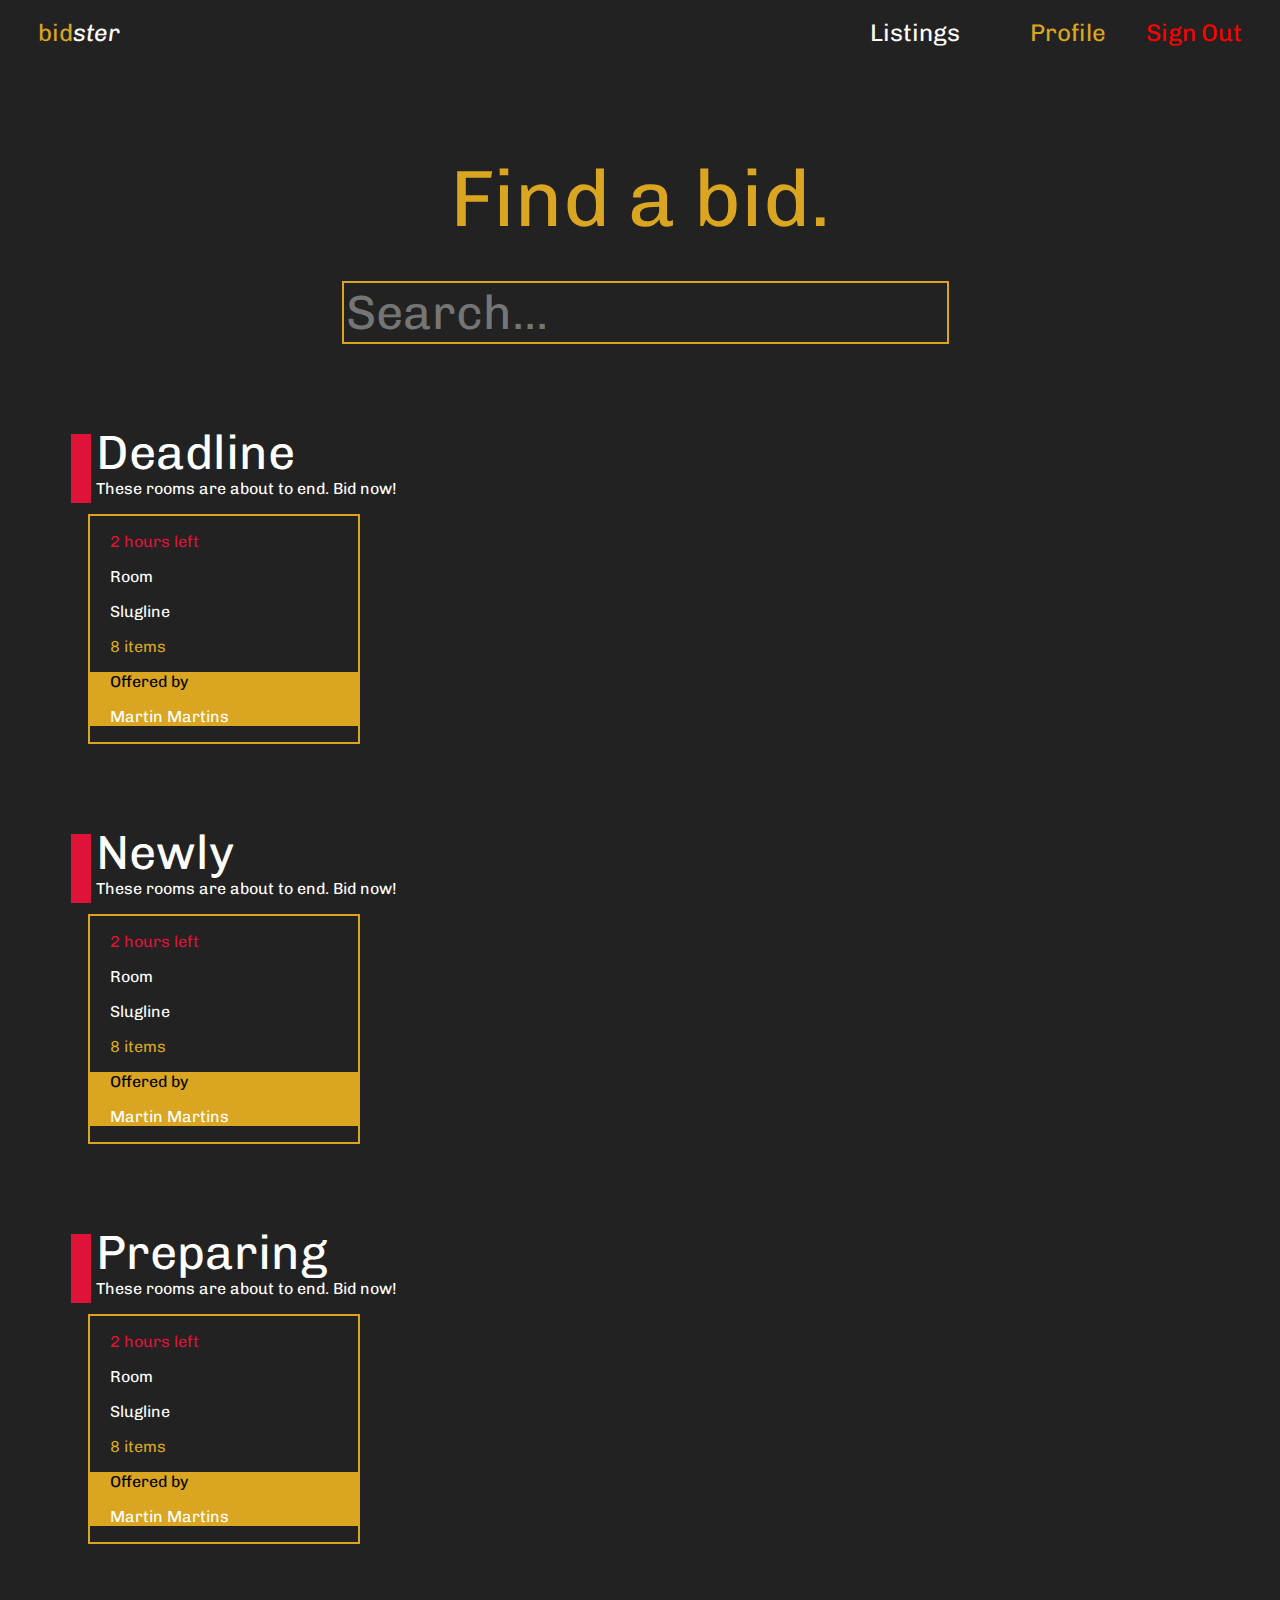
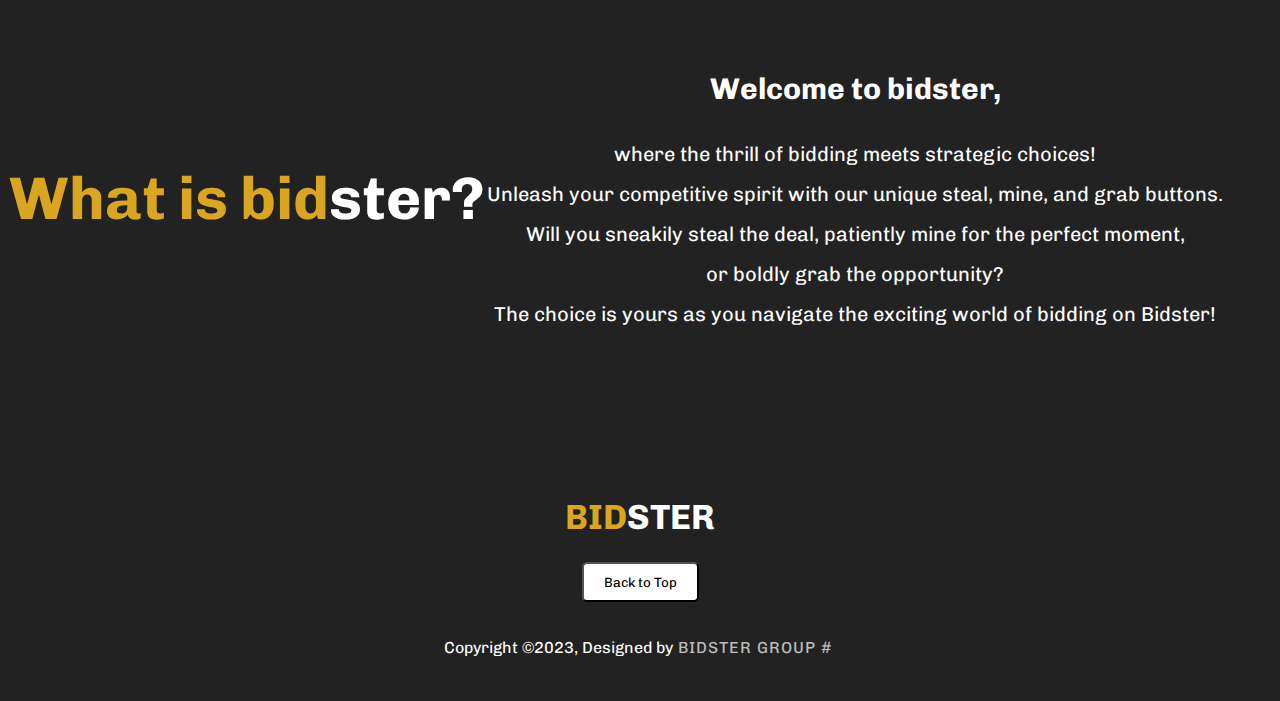
<file: index.html>
<!DOCTYPE html>
<html lang="en">
<head>
    <meta charset="UTF-8">
    <meta name="viewport" content="width=device-width, initial-scale=1.0">
    <link rel="stylesheet" href="./css/style.css">
    <title>Home</title>
</head>
<body>
    <div class="navbar">
        <div class="pBid"><a href="index.html">bid<span>ster</span></p></a></div>
        <div class="navList"><a href="listing.html">Listings</a></div>
        <div class="navLogin"><a href="userprofile.html">Profile</a></div>
        <div class="navReg"><a href="login.html"  style="color: red;">Sign Out</a></div>
    </div>
    <div class="hero">
        <div class="pFB"><p class="pFB">Find a bid.</p></div>
        <input class="searchbar" type="text" placeholder="Search..." />
    </div>
    <div class="deadline">
        <div class="red-bar"></div>
        <div class="dl-content">
            <div class="dl1"><p>Deadline</p></div>
            <div class="dl2"><p>These rooms are about to end. <span>Bid now!</span></p></div>
        </div>
    </div>
    <section class="dlSect">
        <div class="dlCont">
            <div class="itemsDL">
                <div class="item1">
                    <div class="dlinfo">
                        <p style="color: #DF1237;">2 hours left</p>
                        <p style="color: white;">Room</p>
                        <p style="color: white;">Slugline</p>
                        <p style="color: #DAA520;">8 items</p>
                    </div>
                    <div class="iteminfo">
                        <div class="sellerpic"></div>
                        <p>Offered by</p>
                        <p style="color: white;">Martin Martins</p>
                    </div>
                    <div class="examps">
                        <div></div>
                        <div></div>
                        <div></div>
                    </div>
                </div>
            </div>
        </div>
    </section>

    <div class="deadline">
        <div class="red-bar"></div>
        <div class="dl-content">
            <div class="dl1"><p>Newly</p></div>
            <div class="dl2"><p>These rooms are about to end. <span>Bid now!</span></p></div>
        </div>
    </div>
    <section class="dlSect">
        <div class="dlCont">
            <div class="itemsDL">
                <div class="item1">
                    <div class="dlinfo">
                        <p style="color: #DF1237;">2 hours left</p>
                        <p style="color: white;">Room</p>
                        <p style="color: white;">Slugline</p>
                        <p style="color: #DAA520;">8 items</p>
                    </div>
                    <div class="iteminfo">
                        <div class="sellerpic"></div>
                        <p>Offered by</p>
                        <p style="color: white;">Martin Martins</p>
                    </div>
                    <div class="examps">
                        <div></div>
                        <div></div>
                        <div></div>
                    </div>
                </div>
            </div>
        </div>
    </section>

    <div class="deadline">
        <div class="red-bar"></div>
        <div class="dl-content">
            <div class="dl1"><p>Preparing</p></div>
            <div class="dl2"><p>These rooms are about to end. <span>Bid now!</span></p></div>
        </div>
    </div>
    <section class="dlSect">
        <div class="dlCont">
            <div class="itemsDL">
                <div class="item1">
                    <div class="dlinfo">
                        <p style="color: #DF1237;">2 hours left</p>
                        <p style="color: white;">Room</p>
                        <p style="color: white;">Slugline</p>
                        <p style="color: #DAA520;">8 items</p>
                    </div>
                    <div class="iteminfo">
                        <div class="sellerpic"></div>
                        <p>Offered by</p>
                        <p style="color: white;">Martin Martins</p>
                    </div>
                    <div class="examps">
                        <div></div>
                        <div></div>
                        <div></div>
                    </div>
                </div>
            </div>
        </div>
    </section>

    <section class="abtSect">
        <div class="aboutTitle">
            <h1>What is bid<span>ster?</span></h1>
        </div>
        <div class="aboutDesc">
            <h2>Welcome to bidster,</h2>
                <p>where the thrill of bidding meets strategic choices! <br>
                Unleash your competitive spirit with our unique steal, mine, and grab buttons. <br>
                Will you sneakily steal the deal, patiently mine for the perfect moment, <br>
                or boldly grab the opportunity? <br>
                The choice is yours as you navigate the exciting world of bidding on Bidster!</p>
        </div>
    </section>

    <br />

    <section>
        <footer>
            <div class="footerContainer">
                <div class="footertop">
                    <h1><span>BID</span>STER</h1><br />
                </div>
                <div class="footermiddle">
                    <button onclick="topFunction()" id="myBtn" title="Go to top">Back to Top</button>
                </div>
                <div class="footerbottom">
                    <p>Copyright &copy;2023, Designed by<span class="designer">Bidster Group # </span></p>
                </div>
            </div>
        </footer>
    </section>


    <script>
        // When the user scrolls down 20px from the top of the document, show the button
        window.onscroll = function () { scrollFunction() };

        function scrollFunction() {
            if (document.body.scrollTop > 20 || document.documentElement.scrollTop > 20) {
                document.getElementById("myBtn").style.display = "block";
            } else {
                document.getElementById("myBtn").style.display = "none";
            }
        }

        // When the user clicks on the button, scroll to the top of the document
        function topFunction() {
            document.body.scrollTop = 0; // For Safari
            document.documentElement.scrollTop = 0; // For Chrome, Firefox, IE and Opera
        }
    </script>

</body>
</html>
</file>
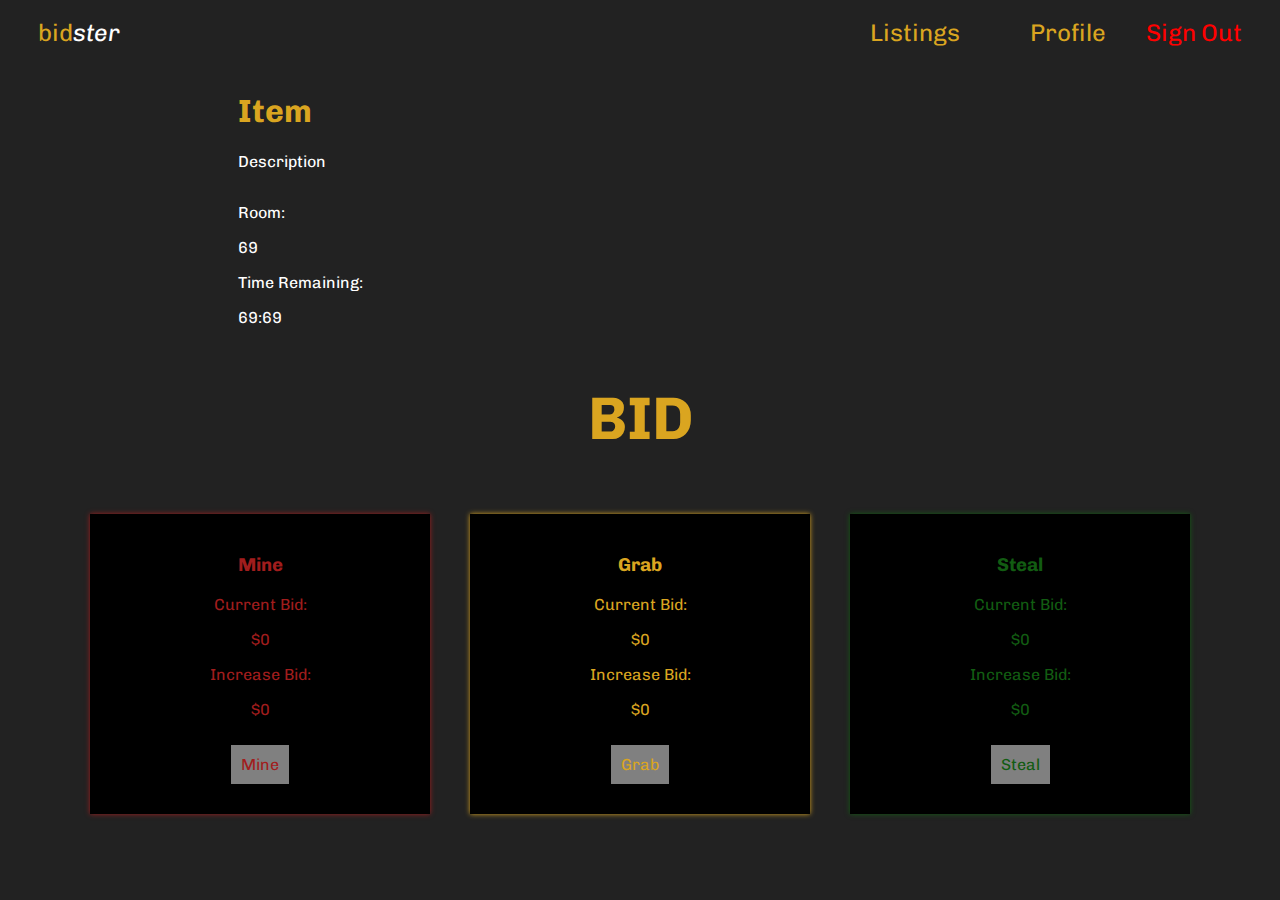
<file: bidding.html>
<!DOCTYPE html>
<html lang="en">
<head>
    <meta charset="UTF-8">
    <meta name="viewport" content="width=device-width, initial-scale=1.0">
    <link rel="stylesheet" href="./css/style.css">
    <link rel="stylesheet" href="./css/bdding.css">
    <title>Home</title>
</head>
<body>
    <div class="navbar">
        <div class="pBid"><a href="index.html">bid<span>ster</span></p></a></div>
        <div class="navList"><a href="listing.html">Listings</a></div>
        <div class="navLogin"><a href="userprofile.html">Profile</a></div>
        <div class="navReg"><a href="login.html"  style="color: red;">Sign Out</a></div>
    </div>

    <div class="heroClass">
        <div class="headercontianer">
            <div class="itemname"><h1>Item</h1></div>
            <div class="itemdescrip"><p>Description</p></div>
        </div>
    
        <div class="infocontainer">
            <div class="roominfo"><p>Room: </p><p class="roomnum">69</p></div>
            <div class="timeinfo"><p>Time Remaining: </p><p class="timenum">69:69</p></div>
        </div>
    </div>


    <div class="boxheader">
        <h1>BID</h1>
    </div>

    <div class="boxcontainer">
        <div class="box" id="mine">
            <h3>Mine</h3>
            <p class="currbid">Current Bid: <p class="currnum">$0</p></p>
            <p class="incbid">Increase Bid: <p class="incnum">$0</p></p>
            <button id="btnMine">Mine</button>
            </div>
           
           <div class="box" id="grab">
            <h3>Grab</h3>
            <p class="currbid">Current Bid: <p class="currnum">$0</p></p>
            <p class="incbid">Increase Bid: <p class="incnum">$0</p></p>
            <button id="btnGrab">Grab</button>
           </div>
           
           <div class="box" id="steal">
            <h3>Steal</h3>
            <p class="currbid">Current Bid: <p class="currnum">$0</p></p>
            <p class="incbid">Increase Bid: <p class="incnum">$0</p></p>
            <button id="btnSteal">Steal</button>
           </div>
    </div>
</body>
</html>
</file>
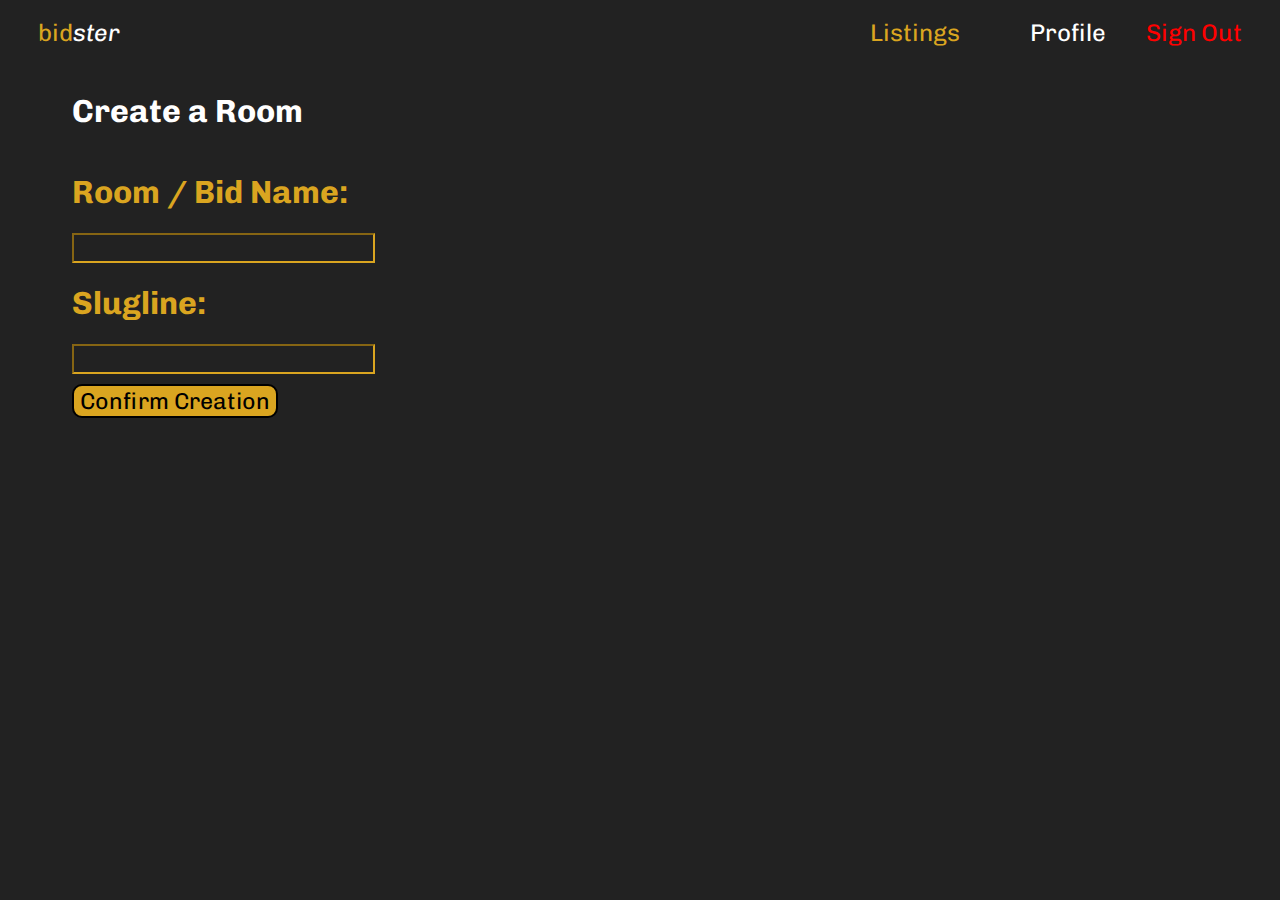
<file: createbid.html>
<!DOCTYPE html>
<html lang="en">
<head>
    <meta charset="UTF-8">
    <meta name="viewport" content="width=device-width, initial-scale=1.0">
    <link rel="stylesheet" href="./css/createbid.css">
    <title>My Room</title>
</head>
<body>
    <div class="navbar">
        <div class="pBid"><a href="index.html">bid<span>ster</span></p></a></div>
        <div class="navList"><a href="listing.html">Listings</a></div>
        <div class="navLogin"><a href="userprofile.html">Profile</a></div>
        <div class="navReg"><a href="login.html"  style="color: red;">Sign Out</a></div>
    </div>

    <div class="hero">
        <div class="header">
            <h1 class="herohead">Create a Room</h1>
        </div>
        <div class="heroName label">
            <h1>Room / Bid Name:</h1>
            <input type="text" class="inpBid inp">
        </div>
        <div class="slugHero label">
            <h1>Slugline:</h1>
            <input type="text" class="inpSlug inp">
        </div>
        <div class="classBtn">
            <button id="conBtn">Confirm Creation</button>
        </div>
    </div>

    <script>
        
        document.getElementById("conBtn").addEventListener("click", bidding);

        function bidding() { 
            window.location = "bidding.html"; 
        }
    </script>
</body>
</html>
</file>
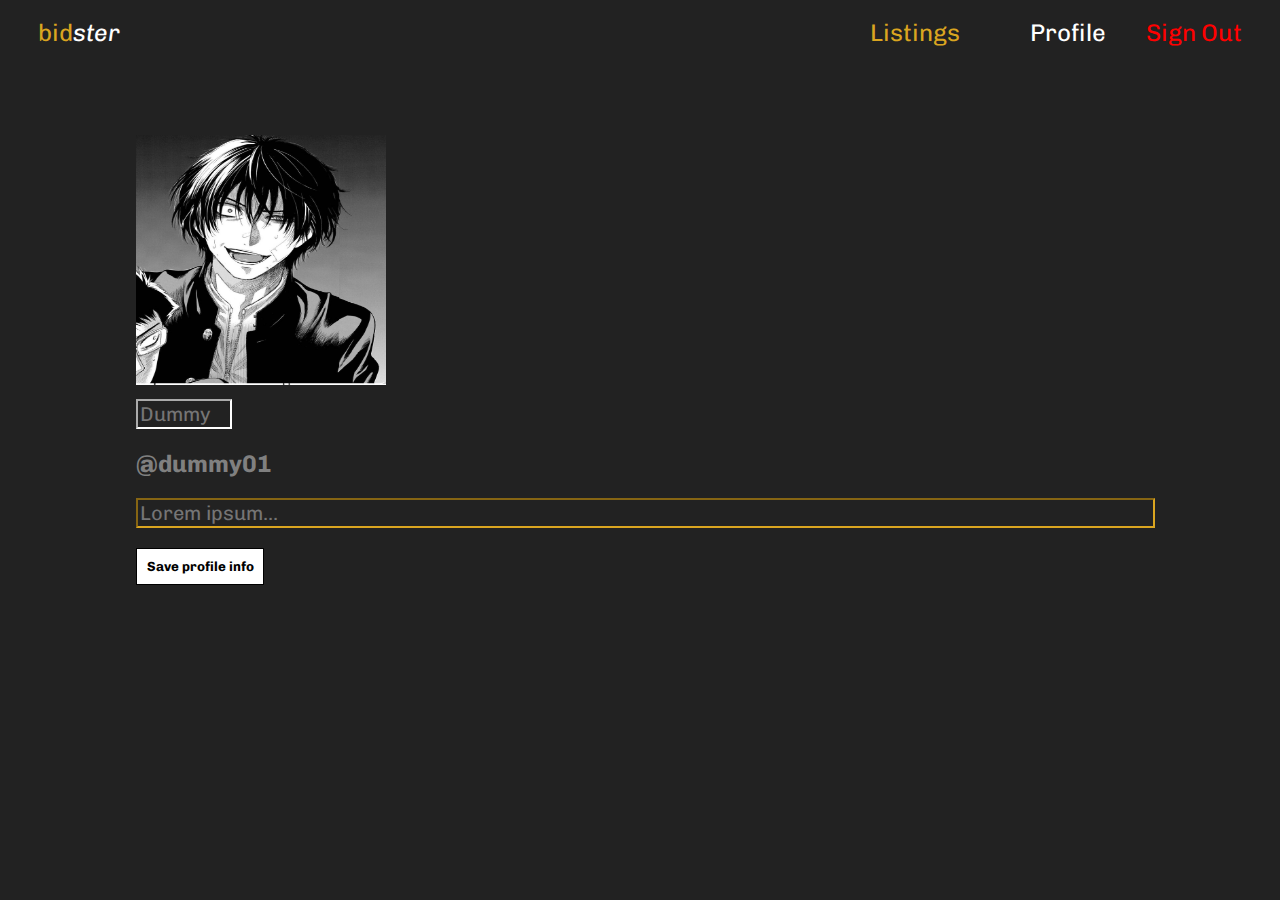
<file: editprofile.html>
<!DOCTYPE html>
<html lang="en">
<head>
    <meta charset="UTF-8">
    <meta name="viewport" content="width=device-width, initial-scale=1.0">
    <link rel="stylesheet" href="./css/editprofile.css">
    <title>Home</title>
</head>
<body>
    <div class="navbar">
        <div class="pBid"><a href="index.html">bid<span>ster</span></p></a></div>
        <div class="navList"><a href="listing.html">Listings</a></div>
        <div class="navLogin"><a href="userprofile.html">Profile</a></div>
        <div class="navReg"><a href="login.html"  style="color: red;">Sign Out</a></div>
    </div>

    <main>
        <section class="profile">
            <img src="./profilepicutres/dummy.jpg" alt="User Picture">
            <form action="" method="post">
                <input type="text" class="useredit" placeholder="Dummy">
            </form>
            <h2 class="username">@dummy01</h2>
            <div class="container">
                <div class="description">
                <form action="" method="post">
                    <input type="text" class="form-control" placeholder="Lorem ipsum...">
                </form>
                <div class="buttons">
                    <button class="btnEdit" id="redirectProfile">Save profile info</button>
                </div>
            </div>
        </section>
    </main>

    <script>
        document.getElementById("redirectProfile").addEventListener("click", profile);

        function profile() { 
            window.location = "userprofile.html"; 
        }
    </script>
    
</body>
</html>
</file>
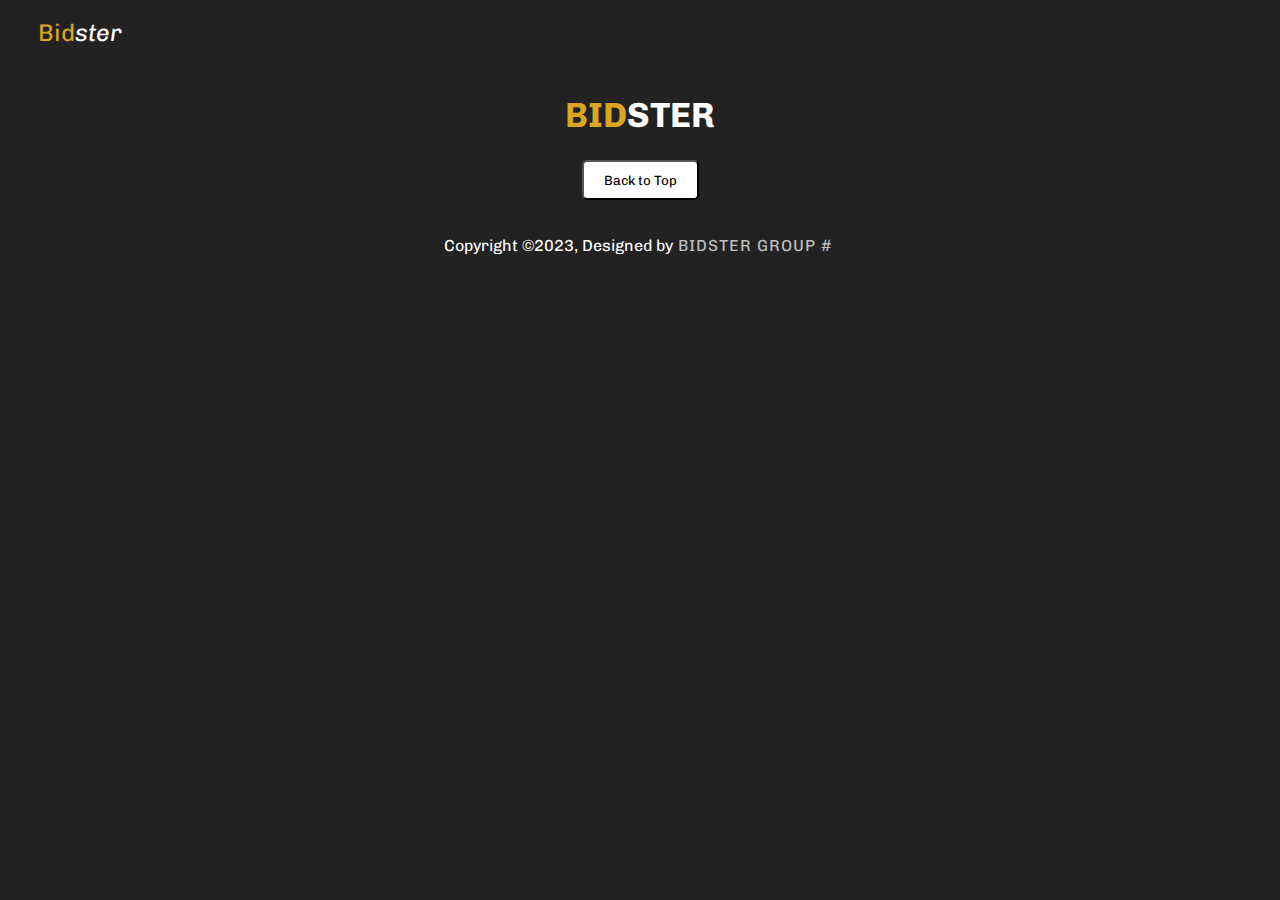
<file: listing.html>
<!DOCTYPE html>
<html lang="en">
<head>
    <meta charset="UTF-8">
    <meta name="viewport" content="width=device-width, initial-scale=1.0">
    <link rel="stylesheet" href="./css/style.css">
    <title>Home</title>
</head>
<body>
    <div class="navbar">
        <div class="pBid"><a href="index.html">Bid<span>ster</span></p></a></div>
    </div>


    <section>
        <footer>
            <div class="footerContainer">
                <div class="footertop">
                    <h1><span>BID</span>STER</h1><br />
                </div>
                <div class="footermiddle">
                    <button onclick="topFunction()" id="myBtn" title="Go to top">Back to Top</button>
                </div>
                <div class="footerbottom">
                    <p>Copyright &copy;2023, Designed by<span class="designer">Bidster Group # </span></p>
                </div>
            </div>
        </footer>
    </section>


    <script>
        // When the user scrolls down 20px from the top of the document, show the button
        window.onscroll = function () { scrollFunction() };

        function scrollFunction() {
            if (document.body.scrollTop > 20 || document.documentElement.scrollTop > 20) {
                document.getElementById("myBtn").style.display = "block";
            } else {
                document.getElementById("myBtn").style.display = "none";
            }
        }

        // When the user clicks on the button, scroll to the top of the document
        function topFunction() {
            document.body.scrollTop = 0; // For Safari
            document.documentElement.scrollTop = 0; // For Chrome, Firefox, IE and Opera
        }
    </script>
    
</body>
</html>
</file>
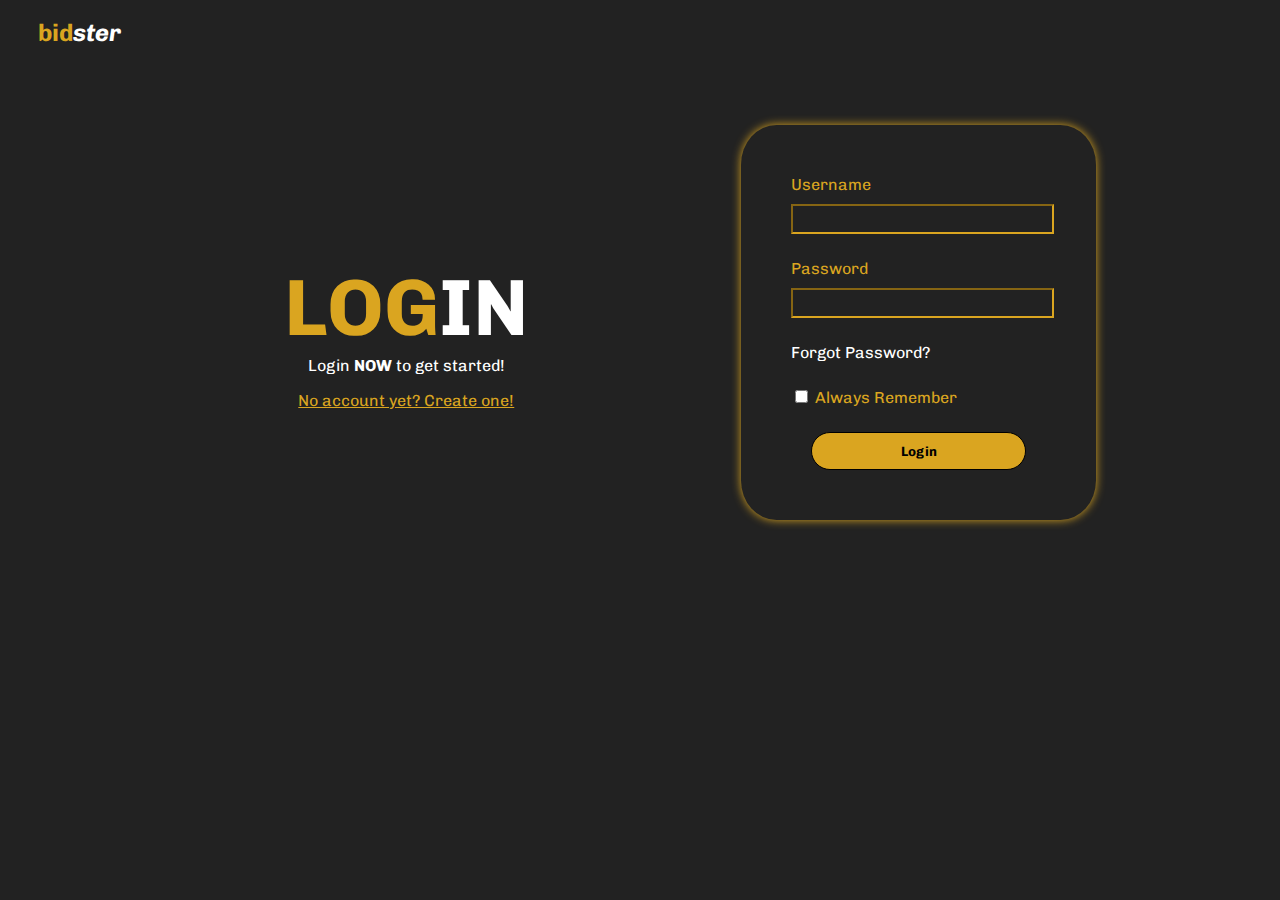
<file: login.html>
<!DOCTYPE html>
<html lang="en">
<head>
    <meta charset="UTF-8">
    <meta name="viewport" content="width=device-width, initial-scale=1.0">
    <link rel="stylesheet" href="./css/login.css">
    <title>Login</title>
</head>
<body>
    <div class="navbar">
        <div class="pBid"><a href="index.html">bid<span>ster</span></p></a></div>
    </div>
    <div class="loginCont">
        <div class="hero container col">
            <div class="pFB"><p>LOG<span>IN</span></p></div>
            <div class="content" style="color: white;"><p>Login <span>NOW</span> to get started!</p></div>
            <div class="aHA"><a href="register.html" class="aHA"><u>No account yet? Create one!</u></a></div>
        </div>
        <div class="container col">
            <form action="#" method="post" class="card">
                <div class="uname">
                    <label for="username" class="form-label">Username</label>
                    <input type="text" name="username" class="form-control" id="username" style="width: 100%;" />
                </div>
                <div class="uname">
                    <label for="password" class="form-label">Password</label>
                    <input type="text" name="password" class="form-control" id="password" style="width: 100%;"/>
                </div>
                <div>
                    <a href="#" style="color: white;">Forgot Password?</a>
                </div>
                <div>
                    <input type="checkbox" name="remember" class="form-check-input" />
                    <label for="remember" class="form-check-label">Always Remember</label>
                </div>
                <button type="submit" class="btn btn-primary btnlogin">Login</button>
            </form>
        </div>
    </div>
</body>
</html>
</file>
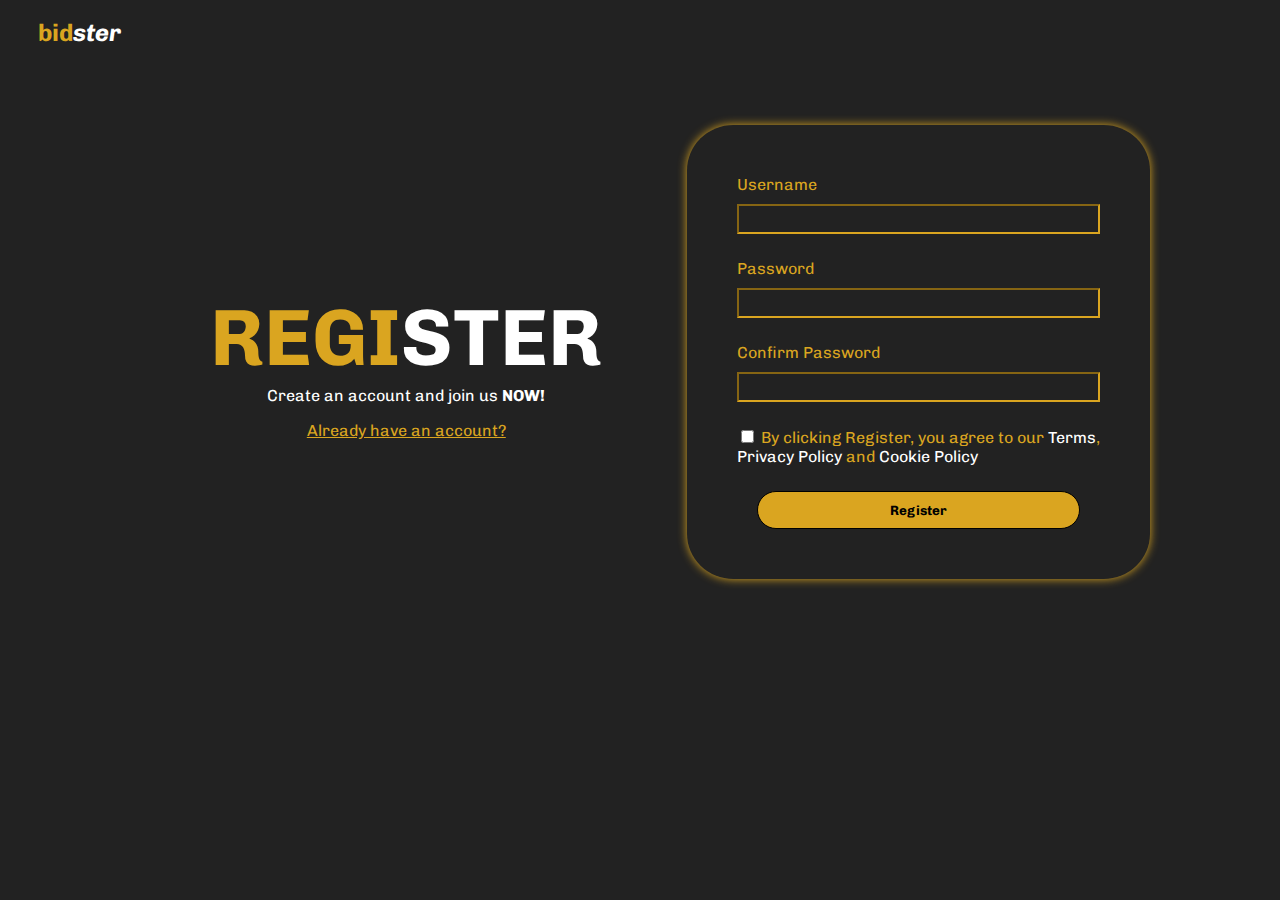
<file: register.html>
<!DOCTYPE html>
<html lang="en">
<head>
    <meta charset="UTF-8">
    <meta name="viewport" content="width=device-width, initial-scale=1.0">
    <link rel="stylesheet" href="./css/register.css">
    <title>Login</title>
</head>
<body>
    <div class="navbar">
        <div class="pBid"><a href="index.html">bid<span>ster</span></p></a></div>
    </div>
    <div class="loginCont">
        <div class="hero container col">
            <div class="pFB"><p>REGI<span>STER</span></p></div>
            <div class="content" style="color: white;"><p>Create an account and join us <span>NOW!</span></p></div>
            <div class="aHA"><a href="login.html" class="aHA"><u>Already have an account?</u></a></div>
        </div>
        <div class="container col">
            <form action="#" method="post" class="card">
                <div class="uname">
                    <label for="username" class="form-label">Username</label>
                    <input type="text" name="username" class="form-control" id="username" />
                </div>
                <div class="uname">
                    <label for="password" class="form-label">Password</label>
                    <input type="text" name="password" class="form-control" id="password" />
                </div>
                <div class="uname">
                    <label for="password" class="form-label">Confirm Password</label>
                    <input type="text" name="password" class="form-control" id="cword" />
                </div>
                <div class="cbox">
                    <input type="checkbox" name="remember" class="form-check-input" />
                    <label for="remember" class="form-check-label"> By clicking Register, you agree to our <a href="#" class="aspan">Terms</a>,<br /><a href="#" class="aspan">Privacy Policy</a> and <a href="#" class="aspan">Cookie Policy</a></label>
                </div>
                <button type="submit" class="btn btn-primary btnlogin">Register</button>
            </form>
        </div>
    </div>
    <script>
        const months = ['January', 'February', 'March', 'April', 'May', 'June', 'July', 'August', 'September', 'October', 'November', 'December'];
        const days = Array.from({ length: 31 }, (x, i) => i + 1);
        const years = Array.from({ length: 124 }, (x, i) => 1900 + i);

        const generateOptions = (selectElement, data) => {
            data.forEach(optionValue => {
                const option = document.createElement('option');
                option.value = optionValue;
                option.textContent = optionValue;
                selectElement.appendChild(option);
            });
        };

        const monthSelect = document.getElementById('month');
        const daySelect = document.getElementById('day');
        const yearSelect = document.getElementById('year');

        generateOptions(monthSelect, months);
        generateOptions(daySelect, days);
        generateOptions(yearSelect, years);
    </script>
</body>
</html>
</file>
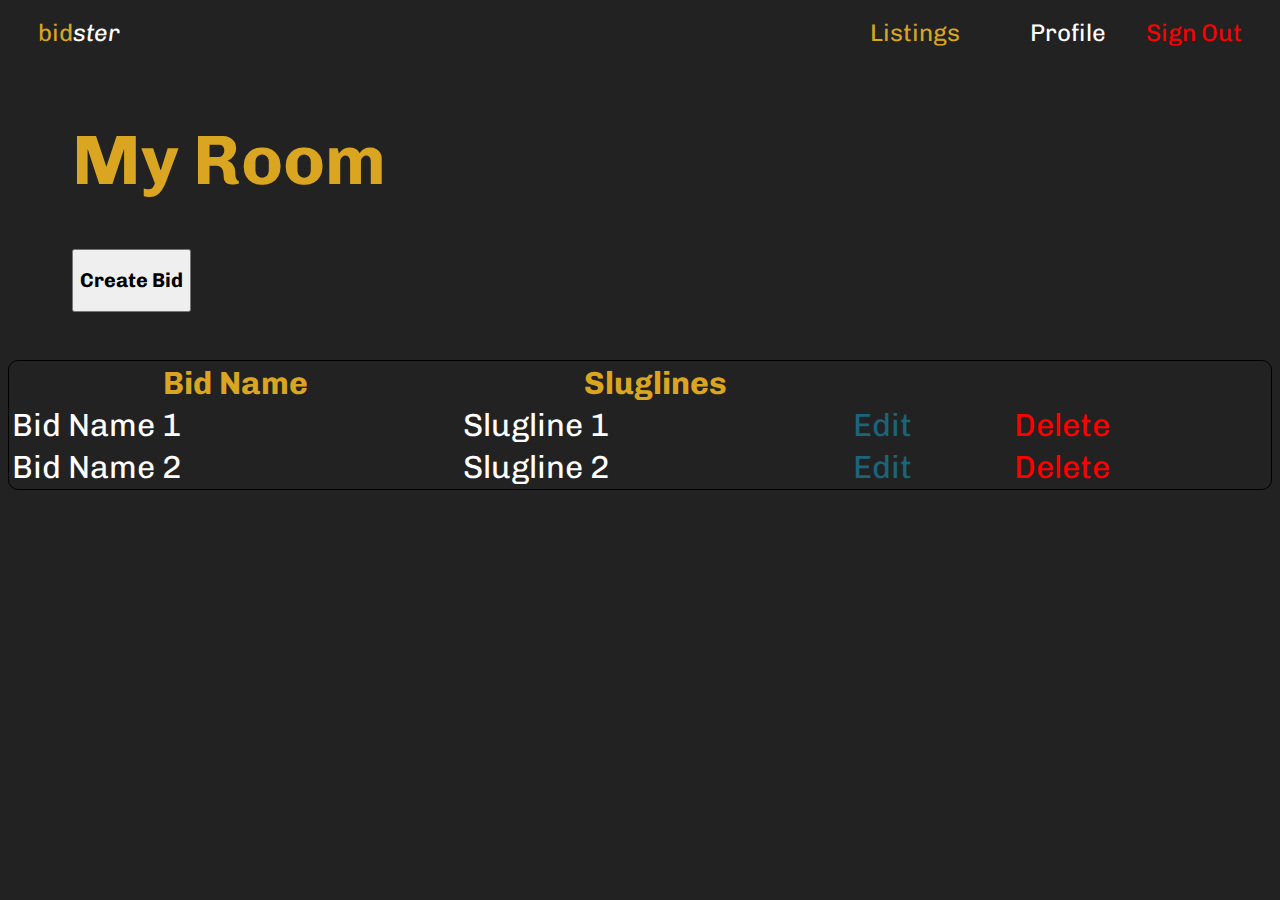
<file: room.html>
<!DOCTYPE html>
<html lang="en">
<head>
    <meta charset="UTF-8">
    <meta name="viewport" content="width=device-width, initial-scale=1.0">
    <link rel="stylesheet" href="./css/room.css">
    <title>My Room</title>
</head>
<body>
    <div class="navbar">
        <div class="pBid"><a href="index.html">bid<span>ster</span></p></a></div>
        <div class="navList"><a href="listing.html">Listings</a></div>
        <div class="navLogin"><a href="userprofile.html">Profile</a></div>
        <div class="navReg"><a href="login.html"  style="color: red;">Sign Out</a></div>
    </div>

    <div class="hero">
        <div class="room">
            <h1>My Room</h1>
        </div>
        <div class="creatediv">
            <button id="redCreate"><h2>Create Bid</h2></button>
        </div>
    </div>

    <div class="bids">
        <table>
            <tr>
              <th>Bid Name</th>
              <th>Sluglines</th>
            </tr>
            <tr>
              <td>Bid Name 1</td>
              <td>Slugline 1</td>
              <td><a href="" class="tdEdit">Edit</a></td>
              <td><a href="" class="tdDel">Delete</a></td>
            </tr>
            <tr>
              <td>Bid Name 2</td>
              <td>Slugline 2</td>
              <td><a href="" class="tdEdit">Edit</a></td>
              <td><a href="" class="tdDel">Delete</a></td>
            </tr>
          </table>
    </div>
</body>
</html>
</file>
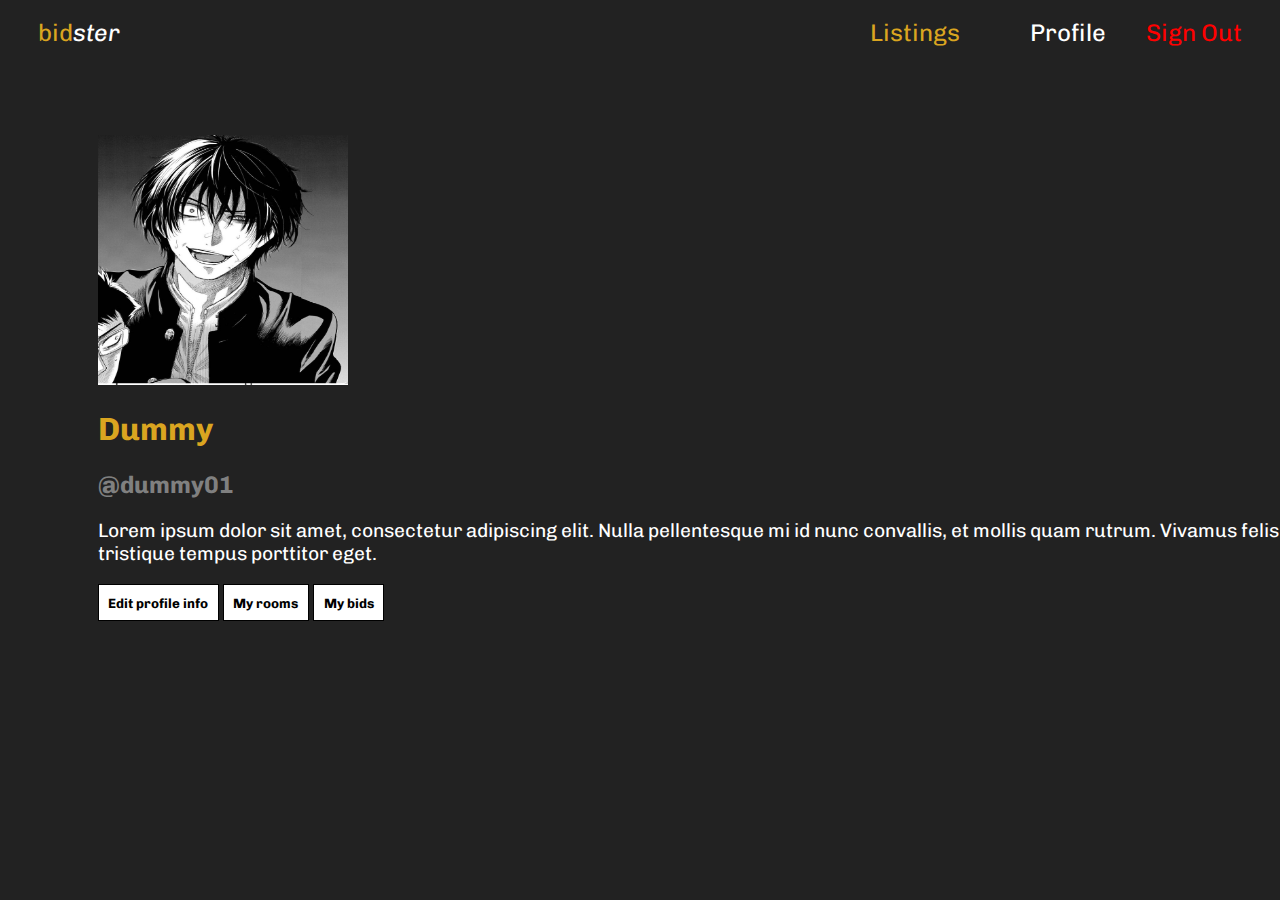
<file: userprofile.html>
<!DOCTYPE html>
<html lang="en">
<head>
    <meta charset="UTF-8">
    <meta name="viewport" content="width=device-width, initial-scale=1.0">
    <link rel="stylesheet" href="./css/userprofile.css">
    <title>Home</title>
</head>
<body>
    <div class="navbar">
        <div class="pBid"><a href="index.html">bid<span>ster</span></p></a></div>
        <div class="navList"><a href="listing.html">Listings</a></div>
        <div class="navLogin"><a href="userprofile.html">Profile</a></div>
        <div class="navReg"><a href="login.html"  style="color: red;">Sign Out</a></div>
    </div>

    <main>
        <section class="profile">
            <img src="./profilepicutres/dummy.jpg" alt="User Picture">
            <h1 class="name">Dummy</h1>
            <h2 class="username">@dummy01</h2>
            <div class="container">
                <div class="description">
                    <p>Lorem ipsum dolor sit amet, consectetur adipiscing elit. Nulla pellentesque mi id nunc convallis, et mollis quam rutrum. Vivamus felis urna, tristique tempus porttitor eget.</p>
                </div>
                <div class="buttons">
                    <button class="btnEdit" id="redirectEdit">Edit profile info</button>
                    <button class="btnEdit" id="redirectRoom">My rooms</button>
                    <button class="btnEdit" id="redirectBid">My bids</button>
                </div>
            </div>
        </section>
    </main>

    <script>
        document.getElementById("redirectEdit").addEventListener("click", redEdit);

        function redEdit() { 
            window.location = "editprofile.html"; 
        }

        document.getElementById("redirectRoom").addEventListener("click", redRoom);

        function redRoom() { 
            window.location = "room.html"; 
        }

        document.getElementById("redirectBid").addEventListener("click", redBid);

        function redBid() { 
            window.location = "bidding.html"
        }
    </script>
    
</body>
</html>
</file>
<file: css/style.css>
@import url('https://fonts.googleapis.com/css2?family=Chivo:ital,wght@0,100;0,200;0,300;0,400;0,500;0,600;0,700;0,800;0,900;1,100;1,200;1,300;1,400;1,500;1,600;1,700;1,800;1,900&family=Lexend:wght@100;200;300;400;500;600;700;800;900&display=swap');

:root {
    --bg: #222222;
    --yelText: #DAA520;
    --redText: #DF1237;
}

* {
    font-family: 'Chivo';
}

body {
    background-color: var(--bg);
}

.navbar {
    padding-top: 10px;
    display: flex;
    justify-content: flex-end;
    gap: 40px;
}

.navbar > * {
    font-size: 1.5rem;
}

.pBid {
    color: var(--yelText);
    margin-right: auto;
    padding-left: 30px;
}

.pBid span {
    color: white;
    font-style: italic;
}

.pBid a {
    color: var(--yelText);
}

.navList {
    color: white;
    padding-right: 30px;
    font-style: normal;
}

.navList a {
    color: white;
}

.navLogin, .navReg {
    color: var(--yelText);
}

.navReg {
    padding-right: 30px;
}

.navLogin a {
    color: var(--yelText);
}

.navReg a {
    color: var(--yelText);
}

.hero {
    display: flex;
    flex-direction: column;
    justify-content: center;
    align-items: center;
    align-content: center;
    margin: 0px;
    padding: 0px;
    text-align: left;
}

.pFB {
    color: var(--yelText);
    font-size: 5rem;
    height: 10rem;
}

.searchbar {
    border: 2px solid var(--yelText);
    font-size: 3rem;
    color: white;
    margin-left: 10px;
    margin-top: 50px;
    background-color: transparent;
}

.container {
    display: flex;
    align-items: center;
    justify-content: center;
}

a {
    text-decoration: none;
}

.deadline {
    color: white;
    display: flex;
    flex-direction: column;
    position: relative;
    padding-left: 5%;
    margin-top: 2rem;
}

.dl1 {
    font-size: 3rem;
}

.dl2 {
    margin-top: -50px;
}

.red-bar {
    width: 20px;
    height: 50%;
    background-color: var(--redText);
    position: absolute;
    top: 42%;
}

.dl-content {
    padding-left: 25px;
}

.dlCont {
    display: flex;
    padding-left: 5rem;
}

.itemsDL {
    display: inline-block;
    position: relative;
    width: 17rem;
    height: auto;
}

.item1 {
    border: 2px solid var(--yelText);
    position: relative;
}

.iteminfo {
    background: var(--yelText);
}

.item1 > * {
    padding-left: 20px;
}

.abtSect {
    width: 5rem;
    height: 5rem;
    display: flex;
    position: relative;
}

.about {
    position: absolute;
    color: white;
    justify-content: center;
    align-items: center;
}

footer {
    background-color: #222222;
}

.footerContainer {
    width: 100%;
    color: gray;
}

.footertop {
    display: flex;
    justify-content: center;
}

.footertop h1 {
    font-size: 35px;
    color: white;
}

.footertop span {
    color: var(--yelText);
}

.footermiddle {
    display: flex;
    justify-content: center;
}

.footermiddle button {
    display: inline-block;
    padding: 10px 20px;
    background-color: #FFFFFF;
    text-align: center;
    text-decoration: none;
    border-radius: 5px;
    transition: background-color 0.3s ease;
    cursor: pointer;
}

.footermiddle button:hover {
    background-color: var(--yelText);
}

.footerbottom {
    background-color: #222222;
    padding: 20px;
    text-align: center;
}

.footerbottom p {
    color: white;
}

.designer {
    opacity: 0.7;
    text-transform: uppercase;
    letter-spacing: 1px;
    font-weight: 400;
    margin: 0px 5px
}

.loginCont{
    display: flex;
    gap: 50px;
}

.row{
    flex-direction: row;
    width: 100%;
}

.col{
    flex-direction: column;
    width: 100%;
}

.card{
    display: flex;
    flex-direction: column;
    width: auto;
    height: 8rem;
    background-color: white;
    border-radius: 30px;
    padding-right: 20px;
    padding: 20px;
    margin-top: rem;
    border: solid black 3px;
}

.abtSect{
    margin-top: 100px;
    margin-bottom: 100px;
    width: 95vw;
    height: fit-content;
    display: flex;
    flex-direction: row;
    justify-content: space-around;
    align-items: center;
}

.aboutTitle{
    font-size: 30px;
}

.aboutTitle > h1{
    color: var(--yelText);
}

.aboutTitle > h1 > span{
    color: white;
}

.aboutDesc{
    color: white;
    text-align: center;
    flex-wrap: wrap;
    align-self: center;
    font-size: 20px;
    line-height: 40px;
}
</file>
<file: css/bdding.css>
@import url('https://fonts.googleapis.com/css2?family=Chivo:ital,wght@0,100;0,200;0,300;0,400;0,500;0,600;0,700;0,800;0,900;1,100;1,200;1,300;1,400;1,500;1,600;1,700;1,800;1,900&family=Lexend:wght@100;200;300;400;500;600;700;800;900&display=swap');

:root {
    --bg: #222222;
    --yelText: #DAA520;
    --redText: #DF1237;
}

* {
    font-family: 'Chivo';
}

.navList a {
    color: var(--yelText);
}

.headercontianer {
    color: var(--yelText);
}

.infocontainer {
    color: white;
}

.boxcontainer {
    color: white;
    align-items: center;
    justify-content: center;
    display: flex;
}

.boxheader {
    display: flex;
    justify-content: center;
    color: var(--yelText);
    font-size: 30px;
}

.box {
    width: 300px;
    padding: 20px;
    margin: 20px;
    background-color: black;
    text-align: center;
    box-shadow: 0 0 5px;
    color: var(--yelText);
}
   
button {
    background-color: gray;
    color: var(--yelText);
    padding: 10px;
    border: none;
    cursor: pointer;
    font-size: 16px;
    margin: 10px;
}

#btnSteal, #steal{
    color: rgb(18, 92, 18);
}

#btnMine, #mine{
    color: rgb(161, 29, 29);
}

#btnMine:hover, #btnSteal:hover, #btnGrab:hover {
    background-color: var(--yelText);
    color: black;
    border: solid 2px rgb(199, 195, 186);
}

.heroClass{
    display: flex;
    flex-direction: column;
    padding-left: 18vw;
}

.itemdescrip > p{
    color: white;
}
</file>
<file: css/createbid.css>
@import url('https://fonts.googleapis.com/css2?family=Chivo:ital,wght@0,100;0,200;0,300;0,400;0,500;0,600;0,700;0,800;0,900;1,100;1,200;1,300;1,400;1,500;1,600;1,700;1,800;1,900&family=Lexend:wght@100;200;300;400;500;600;700;800;900&display=swap');

:root {
    --bg: #222222;
    --yelText: #DAA520;
    --redText: #DF1237;
}

* {
    font-family: 'Chivo';
}

body {
    background-color: var(--bg);
}

.navbar {
    padding-top: 10px;
    display: flex;
    justify-content: flex-end;
    gap: 40px;
}

.navbar > * {
    font-size: 1.5rem;
}

.pBid {
    color: var(--yelText);
    margin-right: auto;
    padding-left: 30px;
}

.pBid span {
    color: white;
    font-style: italic;
}

.pBid a {
    color: var(--yelText);
}

.navList {
    color: white;
    padding-right: 30px;
    font-style: normal;
}

.navList a {
    color: var(--yelText);
}

.navLogin, .navReg {
    color: var(--yelText);
}

.navReg {
    padding-right: 30px;
}

.navLogin a {
    color: white;
}

.navReg a {
    color: var(--yelText);
}

.pFB {
    color: var(--yelText);
    font-size: 5rem;
    height: 10rem;
}

.searchbar {
    border: 2px solid var(--yelText);
    font-size: 3rem;
    color: white;
    margin-left: 10px;
    margin-top: 50px;
    background-color: transparent;
}

a {
    text-decoration: none;
}

footer {
    background-color: #222222;
}

.footerContainer {
    width: 100%;
    color: gray;
}

.footertop {
    display: flex;
    justify-content: center;
}

.footertop h1 {
    font-size: 35px;
    color: white;
}

.footertop span {
    color: var(--yelText);
}

.footermiddle {
    display: flex;
    justify-content: center;
}

.footermiddle button {
    display: inline-block;
    padding: 10px 20px;
    background-color: #FFFFFF;
    text-align: center;
    text-decoration: none;
    border-radius: 5px;
    transition: background-color 0.3s ease;
    cursor: pointer;
}

.footermiddle button:hover {
    background-color: var(--yelText);
}

.footerbottom {
    background-color: #222222;
    padding: 20px;
    text-align: center;
}

.footerbottom p {
    color: white;
}

img {
    height: 250px;
    width: 250px;
    max-height: 100vw;
    max-width: 100vw;
    object-fit: scale;
}

.hero{
    height: auto;
    width: 100vw;
    display: flex;
    flex-direction: column;
    padding-left: 5vw;
}

.room, .creatediv{
    height: fit-content;
    width: fit-content;
}

.room > h1{
    color: var(--yelText);
    font-size: 70px;
}

#createBid{
    border: 2px solid;
    border-radius: 10px;
}

.bids{
    width: 100%;
}

.label{
    color: var(--yelText);
}

.inp{
    font-size: 20px;
    border-color: var(--yelText);
    background-color: transparent;
    color: white;
    padding-right: 50px;
}

#conBtn {
    border: 2px solid;
    border-radius: 10px;
    font-size: 23px;
    margin-top: 10px;
    background-color: var(--yelText);
    color: black;
}

.herohead {
    color: white;
}
</file>
<file: css/editprofile.css>
@import url('https://fonts.googleapis.com/css2?family=Chivo:ital,wght@0,100;0,200;0,300;0,400;0,500;0,600;0,700;0,800;0,900;1,100;1,200;1,300;1,400;1,500;1,600;1,700;1,800;1,900&family=Lexend:wght@100;200;300;400;500;600;700;800;900&display=swap');

:root {
    --bg: #222222;
    --yelText: #DAA520;
    --redText: #DF1237;
}

* {
    font-family: 'Chivo';
}

body {
    background-color: var(--bg);
}

.navbar {
    padding-top: 10px;
    display: flex;
    justify-content: flex-end;
    gap: 40px;
}

.navbar > * {
    font-size: 1.5rem;
}

.pBid {
    color: var(--yelText);
    margin-right: auto;
    padding-left: 30px;
}

.pBid span {
    color: white;
    font-style: italic;
}

.pBid a {
    color: var(--yelText);
}

.navList {
    color: white;
    padding-right: 30px;
    font-style: normal;
}

.navList a {
    color: var(--yelText);
}

.navLogin, .navReg {
    color: var(--yelText);
}

.navReg {
    padding-right: 30px;
}

.navLogin a {
    color: white;
}

.navReg a {
    color: var(--yelText);
}

.pFB {
    color: var(--yelText);
    font-size: 5rem;
    height: 10rem;
}

.searchbar {
    border: 2px solid var(--yelText);
    font-size: 3rem;
    color: white;
    margin-left: 10px;
    margin-top: 50px;
    background-color: transparent;
}

a {
    text-decoration: none;
}

footer {
    background-color: #222222;
}

.footerContainer {
    width: 100%;
    color: gray;
}

.footertop {
    display: flex;
    justify-content: center;
}

.footertop h1 {
    font-size: 35px;
    color: white;
}

.footertop span {
    color: var(--yelText);
}

.footermiddle {
    display: flex;
    justify-content: center;
}

.footermiddle button {
    display: inline-block;
    padding: 10px 20px;
    background-color: #FFFFFF;
    text-align: center;
    text-decoration: none;
    border-radius: 5px;
    transition: background-color 0.3s ease;
    cursor: pointer;
}

.footermiddle button:hover {
    background-color: var(--yelText);
}

.footerbottom {
    background-color: #222222;
    padding: 20px;
    text-align: center;
}

.footerbottom p {
    color: white;
}

img {
    height: 250px;
    width: 250px;
    max-height: 100%;
    max-width: 100%;
    object-fit: scale;
}

.name{
    color: var(--yelText);
}

.username{
    color: gray;
}

.description{
    color: white;
}

.profile{
    width: 100%;
    padding: 5vw 10vw;
}

.btnEdit{
    padding: .6rem;
    background-color: white;
    color: black;
    font-weight: 700;
    border: 1px solid black;
    text-shadow: none;
}

.btnEdit:hover{
    background-color: white;
    color: black;
    font-size: 15px;
    border: 1px solid;
    text-shadow: none;
}

.form-control{
    width: 80%;
    font-size: 20px;
    border-color: var(--yelText);
    background-color: transparent;
    color: white;
    margin-bottom: 20px;
}

.useredit{
    margin-top: 10px;
    width: 7%;
    font-size: 20px;
    border-color: white;
    background-color: transparent;
    color: var(--yelText);
}
</file>
<file: css/login.css>
@import url('https://fonts.googleapis.com/css2?family=Chivo:ital,wght@0,100;0,200;0,300;0,400;0,500;0,600;0,700;0,800;0,900;1,100;1,200;1,300;1,400;1,500;1,600;1,700;1,800;1,900&family=Lexend:wght@100;200;300;400;500;600;700;800;900&display=swap');

:root {
    --bg: #222222;
    --yelText: #DAA520;
    --redText: #DF1237;
}

* {
    font-family: 'Chivo';
}

body {
    background-color: var(--bg);
}

.navbar {
    padding-top: 10px;
    display: flex;
    justify-content: flex-end;
    gap: 40px;
}

.navbar > * {
    font-size: 1.5rem;
    font-weight: 700;
}

.pBid {
    color: var(--yelText);
    margin-right: auto;
    padding-left: 30px;
}

.pBid span {
    color: white;
    font-style: italic;
}

.pBid a {
    color: var(--yelText);
}

.navLogin, .navReg {
    color: var(--yelText);
}

.navLogin a {
    color: var(--yelText);
}

.hero {
    display: flex;
    flex-direction: column;
    justify-content: center;
    align-items: center;
    align-content: center;
    margin: 0px;
    padding: 0px;
    text-align: left;
    margin-left: 10%;
}

.hero span {
    color: white;
}

.pFB {
    color: var(--yelText);
    font-size: 5rem;
    font-weight: 700;
    height: 10rem;
}

.aHA{
    color: goldenrod;
}

.content span{
    font-weight: 700;
}

.container {
    display: flex;
    align-items: center;
    justify-content: center;
}

a {
    text-decoration: none;
}

.loginCont{
    display: flex;
    gap: 50px;
}

.row{
    flex-direction: row;
    width: 100%;
}

.col{
    flex-direction: column;
    width: 100%;
}

.card{
    margin-top: 10%;
    margin-left: -30%;
    display: flex;
    flex-direction: column;
    width: auto;
    height: auto;
    background-color: rgba(12, 1, 1, 0);
    border-radius: 10%;
    padding-right: 20px;
    padding: 50px;
    gap: 25px;
    box-shadow: 0 0 10px;
    color: goldenrod;
}

.uname{
    display: flex;
    flex-direction: column;
    gap: 10px;
}

.form-control{
    font-size: 20px;
    border-color: var(--yelText);
    background-color: transparent;
    color: white;
}

.form-label{
    color: var(--yelText);
}

.form-check-label{
    color: var(--yelText);
}

.btnlogin{
    padding: .6rem;
    margin-left: 20px;
    margin-right: 20px;
    background-color: goldenrod;
    color: black;
    font-weight: 700;
    border: 1px solid black;
    border-radius: 20px;
    text-shadow: none;
}

.btnlogin:hover{
    background-color: white;
    color: black;
    font-size: 15px;
    border: 1px solid;
    border-radius: 20px;
    text-shadow: none;
}

.aHA:hover { 
    color: white;
    font-weight: 700; 
}
</file>
<file: css/register.css>
@import url('https://fonts.googleapis.com/css2?family=Chivo:ital,wght@0,100;0,200;0,300;0,400;0,500;0,600;0,700;0,800;0,900;1,100;1,200;1,300;1,400;1,500;1,600;1,700;1,800;1,900&family=Lexend:wght@100;200;300;400;500;600;700;800;900&display=swap');

:root {
    --bg: #222222;
    --yelText: #DAA520;
    --redText: #DF1237;
}

* {
    font-family: 'Chivo';
}

body {
    background-color: var(--bg);
}

.navbar {
    padding-top: 10px;
    display: flex;
    justify-content: flex-end;
    gap: 40px;
}

.navbar > * {
    font-size: 1.5rem;
    font-weight: 700;
}

.pBid {
    color: var(--yelText);
    margin-right: auto;
    padding-left: 30px;
}

.pBid span {
    color: white;
    font-style: italic;
}

.pBid a {
    color: var(--yelText);
}

.navLogin, .navReg {
    color: var(--yelText);
}

.navLogin a {
    color: var(--yelText);
}

.hero {
    display: flex;
    flex-direction: column;
    justify-content: center;
    align-items: center;
    align-content: center;
    margin: 0px;
    padding: 0px;
    text-align: left;
    margin-left: 10%;
}

.hero span {
    color: white;
}

.pFB {
    color: var(--yelText);
    font-size: 5rem;
    font-weight: 700;
    height: 10rem;
}

.aHA{
    color: goldenrod;
}

.content span{
    font-weight: 700;
}

.container {
    display: flex;
    align-items: center;
    justify-content: center;
}

a {
    text-decoration: none;
}

.loginCont{
    display: flex;
    gap: 50px;
}

.row{
    flex-direction: row;
    width: 100%;
}

.col{
    flex-direction: column;
    width: 100%;
}

.card{
    margin-top: 10%;
    margin-left: -30%;
    display: flex;
    flex-direction: column;
    width: auto;
    height: auto;
    background-color: rgba(12, 1, 1, 0);
    border-radius: 10%;
    padding-right: 20px;
    padding: 50px;
    gap: 25px;
    box-shadow: 0 0 10px;
    color: goldenrod;
}

.uname{
    display: flex;
    flex-direction: column;
    gap: 10px;
}

.form-control{
    font-size: 20px;
    border-color: var(--yelText);
    background-color: transparent;
    color: white;
}

.form-label{
    color: var(--yelText);
}

.form-check-label{
    color: var(--yelText);
}

.btnlogin{
    padding: .6rem;
    margin-left: 20px;
    margin-right: 20px;
    background-color: goldenrod;
    color: black;
    font-weight: 700;
    border: 1px solid black;
    border-radius: 20px;
    text-shadow: none;
}

.btnlogin:hover{
    background-color: white;
    color: black;
    font-size: 15px;
    border: 1px solid;
    border-radius: 20px;
    text-shadow: none;
}

.aHA:hover { 
    color: white;
    font-weight: 700; 
}

.aspan {
    color: white;
}

.aspan:hover{
    font-weight: 900;
}
</file>
<file: css/room.css>
@import url('https://fonts.googleapis.com/css2?family=Chivo:ital,wght@0,100;0,200;0,300;0,400;0,500;0,600;0,700;0,800;0,900;1,100;1,200;1,300;1,400;1,500;1,600;1,700;1,800;1,900&family=Lexend:wght@100;200;300;400;500;600;700;800;900&display=swap');

:root {
    --bg: #222222;
    --yelText: #DAA520;
    --redText: #DF1237;
}

* {
    font-family: 'Chivo';
}

body {
    background-color: var(--bg);
}

.navbar {
    padding-top: 10px;
    display: flex;
    justify-content: flex-end;
    gap: 40px;
}

.navbar > * {
    font-size: 1.5rem;
}

.pBid {
    color: var(--yelText);
    margin-right: auto;
    padding-left: 30px;
}

.pBid span {
    color: white;
    font-style: italic;
}

.pBid a {
    color: var(--yelText);
}

.navList {
    color: white;
    padding-right: 30px;
    font-style: normal;
}

.navList a {
    color: var(--yelText);
}

.navLogin, .navReg {
    color: var(--yelText);
}

.navReg {
    padding-right: 30px;
}

.navLogin a {
    color: white;
}

.navReg a {
    color: var(--yelText);
}

.pFB {
    color: var(--yelText);
    font-size: 5rem;
    height: 10rem;
}

.searchbar {
    border: 2px solid var(--yelText);
    font-size: 3rem;
    color: white;
    margin-left: 10px;
    margin-top: 50px;
    background-color: transparent;
}

a {
    text-decoration: none;
}

footer {
    background-color: #222222;
}

.footerContainer {
    width: 100%;
    color: gray;
}

.footertop {
    display: flex;
    justify-content: center;
}

.footertop h1 {
    font-size: 35px;
    color: white;
}

.footertop span {
    color: var(--yelText);
}

.footermiddle {
    display: flex;
    justify-content: center;
}

.footermiddle button {
    display: inline-block;
    padding: 10px 20px;
    background-color: #FFFFFF;
    text-align: center;
    text-decoration: none;
    border-radius: 5px;
    transition: background-color 0.3s ease;
    cursor: pointer;
}

.footermiddle button:hover {
    background-color: var(--yelText);
}

.footerbottom {
    background-color: #222222;
    padding: 20px;
    text-align: center;
}

.footerbottom p {
    color: white;
}

img {
    height: 250px;
    width: 250px;
    max-height: 100vw;
    max-width: 100vw;
    object-fit: scale;
}

.hero{
    height: auto;
    width: 100vw;
    display: flex;
    flex-direction: column;
    padding-left: 5vw;
}

.room, .creatediv{
    height: fit-content;
    width: fit-content;
}

.room > h1{
    color: var(--yelText);
    font-size: 70px;
}

#createBid{
    border: 2px solid;
    border-radius: 10px;
}

.bids{
    width: 100%;
}

table {
    margin-top: 3rem;
    width: 100%;
    border: 1px solid;
    font-size: 2rem;
    border-radius: 10px;
}

th{
    color: var(--yelText);
}

td {
    color: white;
}

.tdEdit {
    color: rgb(27, 100, 124);
}

.tdDel {
    color: red;
}
</file>
<file: css/userprofile.css>
@import url('https://fonts.googleapis.com/css2?family=Chivo:ital,wght@0,100;0,200;0,300;0,400;0,500;0,600;0,700;0,800;0,900;1,100;1,200;1,300;1,400;1,500;1,600;1,700;1,800;1,900&family=Lexend:wght@100;200;300;400;500;600;700;800;900&display=swap');

:root {
    --bg: #222222;
    --yelText: #DAA520;
    --redText: #DF1237;
}

* {
    font-family: 'Chivo';
}

body {
    background-color: var(--bg);
}

.navbar {
    padding-top: 10px;
    display: flex;
    justify-content: flex-end;
    gap: 40px;
}

.navbar > * {
    font-size: 1.5rem;
}

.pBid {
    color: var(--yelText);
    margin-right: auto;
    padding-left: 30px;
}

.pBid span {
    color: white;
    font-style: italic;
}

.pBid a {
    color: var(--yelText);
}

.navList {
    color: white;
    padding-right: 30px;
    font-style: normal;
}

.navList a {
    color: var(--yelText);
}

.navLogin, .navReg {
    color: var(--yelText);
}

.navReg {
    padding-right: 30px;
}

.navLogin a {
    color: white;
}

.navReg a {
    color: var(--yelText);
}

.pFB {
    color: var(--yelText);
    font-size: 5rem;
    height: 10rem;
}

.searchbar {
    border: 2px solid var(--yelText);
    font-size: 3rem;
    color: white;
    margin-left: 10px;
    margin-top: 50px;
    background-color: transparent;
}

a {
    text-decoration: none;
}

footer {
    background-color: #222222;
}

.footerContainer {
    width: 100%;
    color: gray;
}

.footertop {
    display: flex;
    justify-content: center;
}

.footertop h1 {
    font-size: 35px;
    color: white;
}

.footertop span {
    color: var(--yelText);
}

.footermiddle {
    display: flex;
    justify-content: center;
}

.footermiddle button {
    display: inline-block;
    padding: 10px 20px;
    background-color: #FFFFFF;
    text-align: center;
    text-decoration: none;
    border-radius: 5px;
    transition: background-color 0.3s ease;
    cursor: pointer;
}

.footermiddle button:hover {
    background-color: var(--yelText);
}

.footerbottom {
    background-color: #222222;
    padding: 20px;
    text-align: center;
}

.footerbottom p {
    color: white;
}

img {
    height: 250px;
    width: 250px;
    max-height: 100vw;
    max-width: 100vw;
    object-fit: scale;
}

.name{
    color: var(--yelText);
}

.username{
    color: gray;
}

.description{
    color: white;
    font-size: 1.2rem;
}

.profile{
    width: 100%;
    padding-left: 7vw;
    padding-top: 5vw;
    padding-bottom: 5vw;
}

.buttons{
    display: inline;
}

.btnEdit{
    padding: .6rem;
    background-color: white;
    color: black;
    font-weight: 700;
    border: 1px solid black;
    text-shadow: none;
}

.btnEdit:hover{
    background-color: white;
    color: black;
    font-size: 15px;
    border: 1px solid;
    text-shadow: none;
}
</file>
